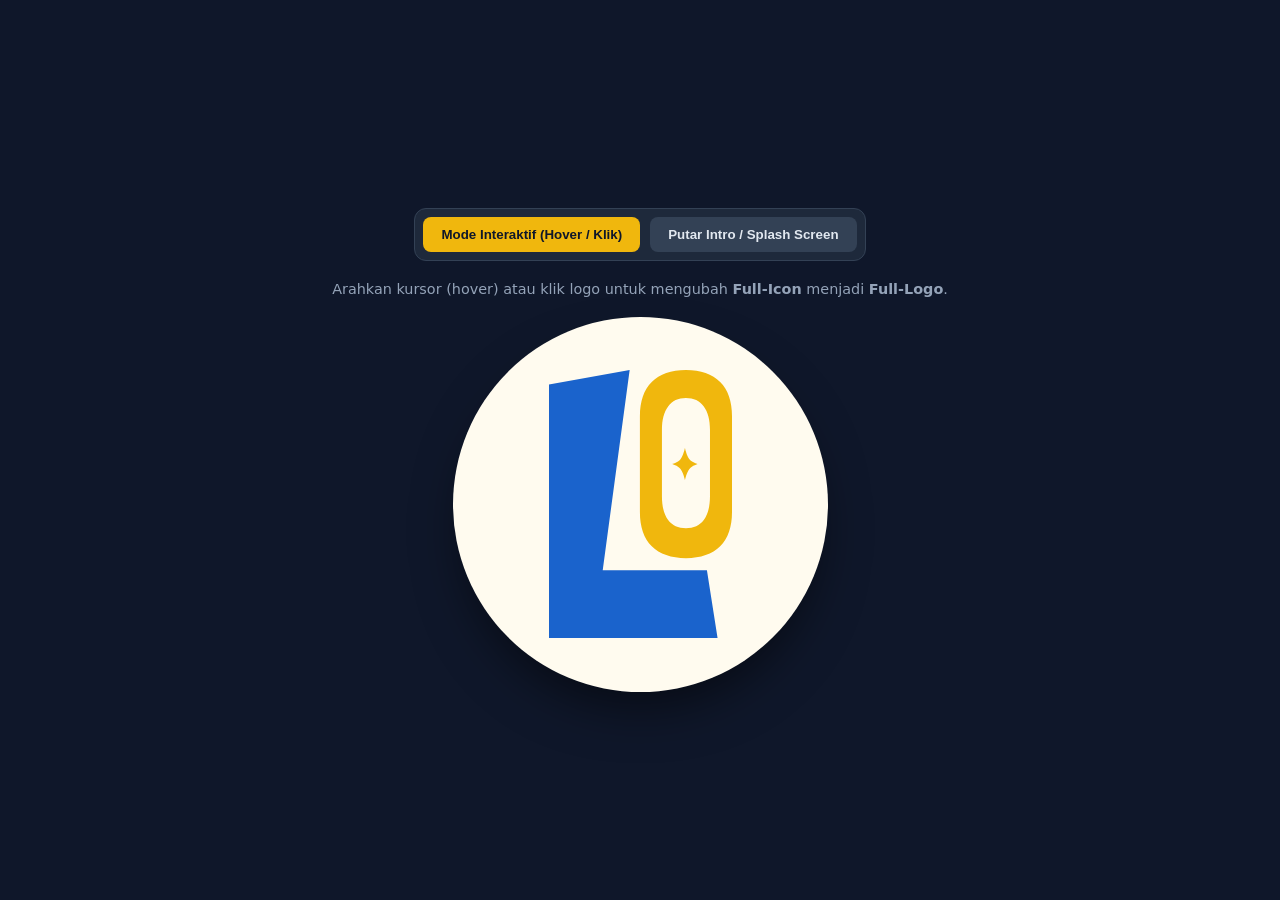
<file: splash.html>
<!DOCTYPE html>
<html lang="id">
<head>
  <meta charset="UTF-8">
  <meta name="viewport" content="width=device-width, initial-scale=1.0">
  <title>Animasi Full-Icon ke Full-Logo (Let's Oddinary)</title>
  <style>
    :root {
      --ease-spring: cubic-bezier(0.34, 1.56, 0.64, 1);
      --ease-smooth: cubic-bezier(0.65, 0, 0.35, 1);
    }

    * {
      box-sizing: border-box;
      margin: 0;
      padding: 0;
    }

    body {
      font-family: 'Segoe UI', system-ui, -apple-system, sans-serif;
      background-color: #0f172a;
      color: #f8fafc;
      display: flex;
      flex-direction: column;
      align-items: center;
      justify-content: center;
      min-height: 100vh;
      gap: 20px;
      padding: 20px;
    }

    /* Panel Tombol Kontrol Demo */
    .controls {
      display: flex;
      gap: 10px;
      background: #1e293b;
      padding: 8px;
      border-radius: 12px;
      border: 1px solid #334155;
    }

    button {
      padding: 10px 18px;
      border: none;
      border-radius: 8px;
      background: #334155;
      color: #e2e8f0;
      font-weight: 600;
      cursor: pointer;
      transition: all 0.2s ease;
    }

    button:hover {
      background: #475569;
    }

    button.active {
      background: #F0B70D;
      color: #0f172a;
    }

    .caption {
      font-size: 0.9rem;
      color: #94a3b8;
      text-align: center;
    }

    /* ==========================================================
       CONTAINER UTAMA LOGO (375x375 sesuai SVG asli)
       ========================================================== */
    .logo-container {
      width: 375px;
      height: 375px;
      border-radius: 50%;
      cursor: pointer;
      box-shadow: 0 25px 50px -12px rgba(0, 0, 0, 0.55);
      transition: transform 0.3s var(--ease-spring);
    }

    .logo-container:hover {
      transform: scale(1.02);
    }

    svg {
      width: 100%;
      height: 100%;
      display: block;
      overflow: visible;
    }

    /* Mengatur referensi titik transformasi per-elemen SVG */
    .anchor-L,
    .anchor-O,
    .star-inside-O,
    .char-item {
      transform-box: fill-box;
    }

    /* ==========================================================
       STATE AWAL: FULL-ICON (Frame 6 - "LO")
       Dihitung langsung dari rasio path Full-Icon / Full-Logo:
       - L: dari (97, 42) [56x89] -> ke (96, 53) [168.559x267.888]
       - O: dari (97, 138) [46x94] -> ke (186.908, 53) [92.092x188.188]
       ========================================================== */
    .anchor-L {
      transform-origin: top left;
      transform: translate(-1px, 11px) scale(3.01, 3.01);
      transition: transform 0.7s var(--ease-smooth);
    }

    .anchor-O {
      transform-origin: top left;
      transform: translate(89.908px, -85px) scale(2.002, 2.002);
      transition: transform 0.7s var(--ease-smooth);
    }

    .star-inside-O {
      transform-origin: center;
      transition: transform 0.85s var(--ease-spring);
    }

    /* Semua huruf selain L dan O disembunyikan saat kondisi Full-Icon */
    .char-item {
      opacity: 0;
      transform-origin: center;
      transform: translateY(14px) scale(0.55);
      transition: 
        opacity 0.35s ease,
        transform 0.55s var(--ease-spring);
    }

    /* ==========================================================
       STATE AKHIR: FULL-LOGO (Frame 5 - "LET'S ODDINARY")
       Aktif ketika di-hover atau diklik (.is-expanded)
       ========================================================== */
    .logo-container.mode-interactive:hover .anchor-L,
    .logo-container.is-expanded .anchor-L {
      transform: translate(0, 0) scale(1, 1);
    }

    .logo-container.mode-interactive:hover .anchor-O,
    .logo-container.is-expanded .anchor-O {
      transform: translate(0, 0) scale(1, 1);
    }

    .logo-container.mode-interactive:hover .star-inside-O,
    .logo-container.is-expanded .star-inside-O {
      transform: rotate(180deg);
    }

    .logo-container.mode-interactive:hover .char-item,
    .logo-container.is-expanded .char-item {
      opacity: 1;
      transform: translateY(0) scale(1);
    }

    /* Efek Kemunculan Berurutan (Staggered Animation) */
    .logo-container.mode-interactive:hover .step-1,
    .logo-container.is-expanded .step-1 { transition-delay: 0.18s; }

    .logo-container.mode-interactive:hover .step-2,
    .logo-container.is-expanded .step-2 { transition-delay: 0.25s; }

    .logo-container.mode-interactive:hover .step-3,
    .logo-container.is-expanded .step-3 { transition-delay: 0.32s; }

    .logo-container.mode-interactive:hover .step-4,
    .logo-container.is-expanded .step-4 { transition-delay: 0.39s; }

    .logo-container.mode-interactive:hover .step-5,
    .logo-container.is-expanded .step-5 { transition-delay: 0.46s; }

    .logo-container.mode-interactive:hover .step-6,
    .logo-container.is-expanded .step-6 { transition-delay: 0.53s; }


    /* ==========================================================
       MODE INTRO / SPLASH SCREEN (@keyframes otomatis)
       ========================================================== */
    .logo-container.mode-splash {
      animation: badgeScaleIn 0.6s var(--ease-spring) forwards;
    }

    .logo-container.mode-splash .anchor-L {
      animation: kfMorphL 2.2s var(--ease-smooth) forwards;
    }

    .logo-container.mode-splash .anchor-O {
      animation: kfMorphO 2.2s var(--ease-smooth) forwards;
    }

    .logo-container.mode-splash .star-inside-O {
      animation: kfSpinStar 2.2s var(--ease-spring) forwards;
    }

    .logo-container.mode-splash .char-item {
      animation: kfPopChar 0.6s var(--ease-spring) forwards;
    }

    .logo-container.mode-splash .step-1 { animation-delay: 1.10s; }
    .logo-container.mode-splash .step-2 { animation-delay: 1.18s; }
    .logo-container.mode-splash .step-3 { animation-delay: 1.26s; }
    .logo-container.mode-splash .step-4 { animation-delay: 1.34s; }
    .logo-container.mode-splash .step-5 { animation-delay: 1.42s; }
    .logo-container.mode-splash .step-6 { animation-delay: 1.50s; }

    @keyframes badgeScaleIn {
      0% { transform: scale(0); opacity: 0; }
      100% { transform: scale(1); opacity: 1; }
    }

    @keyframes kfMorphL {
      0%, 38% { transform: translate(-1px, 11px) scale(3.01, 3.01); }
      75%, 100% { transform: translate(0, 0) scale(1, 1); }
    }

    @keyframes kfMorphO {
      0%, 38% { transform: translate(89.908px, -85px) scale(2.002, 2.002); }
      75%, 100% { transform: translate(0, 0) scale(1, 1); }
    }

    @keyframes kfSpinStar {
      0%, 38% { transform: rotate(0deg); }
      75%, 100% { transform: rotate(180deg); }
    }

    @keyframes kfPopChar {
      0% { opacity: 0; transform: translateY(14px) scale(0.55); }
      100% { opacity: 1; transform: translateY(0) scale(1); }
    }
  </style>
</head>
<body>

  <div class="controls">
    <button id="btn-interactive" class="active" onclick="setAnimationMode('interactive')">
      Mode Interaktif (Hover / Klik)
    </button>
    <button id="btn-splash" onclick="setAnimationMode('splash')">
      Putar Intro / Splash Screen
    </button>
  </div>

  <p class="caption" id="caption-text">
    Arahkan kursor (hover) atau klik logo untuk mengubah <b>Full-Icon</b> menjadi <b>Full-Logo</b>.
  </p>

  <!-- SVG GABUNGAN FULL-ICON & FULL-LOGO ASLI ANDA -->
  <div class="logo-container mode-interactive" id="logoWidget" onclick="toggleClickedState()">
    <svg id="Full-Logo" width="375" height="375" viewBox="0 0 375 375" fill="none" xmlns="http://www.w3.org/2000/svg">
      
      <!-- Background Lingkaran Cream -->
      <circle cx="187.5" cy="187.5" r="187.5" fill="#FFFBEF"/>

      <!-- ==================================================
           HURUF-HURUF FULL-LOGO (Muncul Bertahap)
           ================================================== -->

      <!-- Huruf E -->
      <path class="char-item step-1" d="M149.801 90.4318H173V105H121L130.305 42L173 42V55.5474L149.801 55.5474L145.677 67.0418H168.533V79.387H145.677L149.801 90.4318Z" fill="#1A63CC"/>

      <!-- Huruf T -->
      <path class="char-item step-1" d="M246 41V60.486L217.52 60.486L220.849 106H190.585L195.943 60.486H177.55L177 41L246 41Z" fill="#1A63CC"/>

      <!-- Tanda Petik / Apostrof (') -->
      <path class="char-item step-2" d="M254.019 65.7341V73C260.36 72.5023 268.534 70.7439 272.293 67.7247C276.098 64.7055 278 60.691 278 55.6812V41H253L254.019 59.8235H268.761C268.006 62.1953 261.501 66.6978 254.019 65.7341Z" fill="#F0B70D"/>

      <!-- Huruf S -->
      <path class="char-item step-2" d="M243.688 76H278V94.8237C272.009 92.8931 266.706 90.5367 261.913 90.9229C255.922 91.4055 245.029 94.7842 264.636 99.1281C284.243 103.472 270.398 124.046 261.116 127.645C252.402 131.023 189.949 133.437 157.634 131.023L156 108.821C180.327 110.591 229.091 111.717 233.884 111.717C239.875 111.717 248.045 112.2 246.411 107.856C244.777 103.512 233.339 104.96 228.982 100.616C225.364 97.0082 226.348 87.5838 227.893 84.2052C230.616 78.2503 239.33 76.5558 243.688 76Z" fill="#1A63CC"/>

      <!-- Huruf D Pertama -->
      <path class="char-item step-3" d="M147 139H170.68C178.211 139 183.791 140.942 187.42 144.825C191.14 148.709 193 154.401 193 161.903V193.097C193 200.599 191.14 206.291 187.42 210.175C183.791 214.058 178.211 216 170.68 216H147V139ZM167.514 152.239V202.761H170.408C172.767 202.761 174.627 202.099 175.988 200.775C177.349 199.451 178.03 197.112 178.03 193.759V161.241C178.03 157.888 177.349 155.549 175.988 154.225C174.627 152.901 172.767 152.239 170.408 152.239H167.514Z" fill="#E61626"/>

      <!-- Garis Kuning di Bawah D Pertama -->
      <rect class="char-item step-3" x="146" y="220" width="45" height="12" fill="#F0B70D"/>

      <!-- Huruf D Kedua -->
      <path class="char-item step-3" d="M197 139H220.68C228.211 139 233.791 140.949 237.42 144.846C241.14 148.743 243 154.456 243 161.984V209.016C243 216.544 241.14 222.257 237.42 226.154C233.791 230.051 228.211 232 220.68 232H197V139ZM206.5 152.286V168.893V185.5V218.714H220.408C222.767 218.714 224.627 218.05 225.988 216.721C227.349 215.393 228.03 213.046 228.03 209.68V161.32C228.03 157.954 227.349 155.607 225.988 154.279C224.627 152.95 222.767 152.286 220.408 152.286H206.5Z" fill="#E61626"/>

      <!-- Huruf I Berbintang -->
      <path class="char-item step-4" d="M252 232L255.557 168.456L250.511 170.918C249.95 171.192 249.302 170.74 249.4 170.143L251.085 159.898C251.123 159.664 251.043 159.426 250.868 159.259L243.226 151.92C242.781 151.492 243.029 150.761 243.651 150.667L254.331 149.037C254.575 149 254.785 148.854 254.897 148.643L259.813 139.404C260.099 138.865 260.901 138.865 261.187 139.404L266.103 148.643C266.215 148.854 266.425 149 266.669 149.037L277.349 150.667C277.971 150.761 278.219 151.492 277.774 151.92L270.132 159.259C269.957 159.426 269.877 159.664 269.915 159.898L271.6 170.143C271.698 170.74 271.05 171.192 270.489 170.918L266.983 169.208L271 232H252Z" fill="#F0B70D"/>

      <!-- Huruf N & Titik Kuning -->
      <path class="char-item step-4" d="M109.641 275.988V313.616H97V239H113.441L124.451 282.99V239H134V332H120.473L109.641 275.988Z" fill="#1A63CC"/>
      <ellipse class="char-item step-5" cx="103.5" cy="324.5" rx="6.5" ry="7.5" fill="#F0B70D"/>

      <!-- Huruf A -->
      <path class="char-item step-5" d="M138.5 332H135L146.596 239H164.472L178 332H161.266L156.383 304.424H141.634L138.5 332ZM142.309 298.477L147.901 249.273L149 257.924L151.5 276.849L155.33 298.477H142.309Z" fill-rule="evenodd" clip-rule="evenodd" fill="#1A63CC"/>

      <!-- Huruf R -->
      <path class="char-item step-5" d="M198.044 239C213.178 238.998 230.317 238.997 230.317 258.329C230.317 278.142 215.459 278.514 205.787 278.445C210.618 298.921 223.998 328.881 232.918 326.948C241.839 325.015 242.21 318.733 242.21 309.552H244.812C245.927 322.599 242.21 333.714 230.317 331.78C215.196 329.323 202.442 280.932 202.07 278.329C201.646 278.308 201.236 278.286 200.839 278.265C199.606 278.2 198.51 278.142 197.61 278.142V331.78H182V239H197.61L198.044 239ZM197.61 269.927C208.388 270.41 223.255 269.927 224.37 258.329C225.485 246.732 206.902 247.054 197.61 247.215V269.927Z" fill-rule="evenodd" clip-rule="evenodd" fill="#1A63CC"/>

      <!-- Huruf Y -->
      <path class="char-item step-6" d="M236 239L251.046 301.177L248.5 332H265L262.954 301.177L278 239H262.954L257.541 271.959L253.45 290.366L241.5 239H236Z" fill-rule="evenodd" clip-rule="evenodd" fill="#1A63CC"/>


      <!-- ==================================================
           ELEMEN JANGKAR (ANCHOR): HURUF "L" & "O"
           Ditaruh paling akhir agar tampil di lapisan teratas
           ================================================== -->

      <!-- Huruf L -->
      <path class="anchor-L" d="M114.843 108.528H149.468L153 131H97L97 46.8074L123.796 42L114.843 108.528Z" fill="#1A63CC"/>

      <!-- Grup Huruf O + Bintang di dalamnya -->
      <g class="anchor-O">
        <!-- Badan Huruf O -->
        <path d="M120 138C127.437 138 133.13 140.013 137.078 144.039C141.026 147.978 143 153.666 143 161.105V208.894C143 216.333 141.026 222.066 137.078 226.092C133.13 230.03 127.437 232 120 232C112.563 232 106.87 230.03 102.922 226.092C98.9739 222.066 97 216.333 97 208.894V161.105C97 153.666 98.974 147.978 102.922 144.039C106.87 140.013 112.563 138 120 138ZM120 152C116.12 152 113.15 153.392 111.09 156.176C109.03 158.899 108 162.833 108 167.978V201.022C108 206.167 109.03 210.131 111.09 212.915C113.15 215.638 116.12 217 120 217C123.88 217 126.85 215.638 128.91 212.915C130.97 210.131 132 206.167 132 201.022V167.978C132 162.833 130.97 158.899 128.91 156.176C126.85 153.392 123.88 152 120 152Z" fill="#F0B70D"/>
        <!-- Bintang di dalam O (Dipisah menjadi path sendiri agar bisa berputar) -->
        <path class="star-inside-O" d="M119.5 177C119.511 177.049 120.332 180.86 121.72 182.568C122.145 183.091 122.707 183.521 123.284 183.866C124.604 184.655 126 185 126 185C125.984 185.004 123.113 185.716 121.72 187.431C120.323 189.15 119.5 193 119.5 193C119.5 193 119.123 191.233 118.445 189.56C118.122 188.762 117.731 187.985 117.28 187.431C115.889 185.719 113.025 185.006 113 185C113 185 115.883 184.288 117.28 182.568C118.668 180.86 119.49 177.048 119.5 177Z" fill="#F0B70D"/>
      </g>

    </svg>
  </div>

  <script>
    const logoWidget = document.getElementById('logoWidget');
    const btnInteractive = document.getElementById('btn-interactive');
    const btnSplash = document.getElementById('btn-splash');
    const captionText = document.getElementById('caption-text');

    function setAnimationMode(mode) {
      logoWidget.classList.remove('mode-interactive', 'mode-splash', 'is-expanded');
      void logoWidget.offsetWidth; // Restart CSS animation

      if (mode === 'interactive') {
        logoWidget.classList.add('mode-interactive');
        btnInteractive.classList.add('active');
        btnSplash.classList.remove('active');
        captionText.innerHTML = 'Arahkan kursor (hover) atau klik logo untuk mengubah <b>Full-Icon</b> menjadi <b>Full-Logo</b>.';
      } else {
        logoWidget.classList.add('mode-splash');
        btnSplash.classList.add('active');
        btnInteractive.classList.remove('active');
        captionText.innerHTML = 'Memutar animasi <b>Intro / Splash Screen</b> dari Full-Icon ke Full-Logo...';
      }
    }

    function toggleClickedState() {
      if (logoWidget.classList.contains('mode-interactive')) {
        logoWidget.classList.toggle('is-expanded');
      }
    }
  </script>
</body>
</html>
</file>
